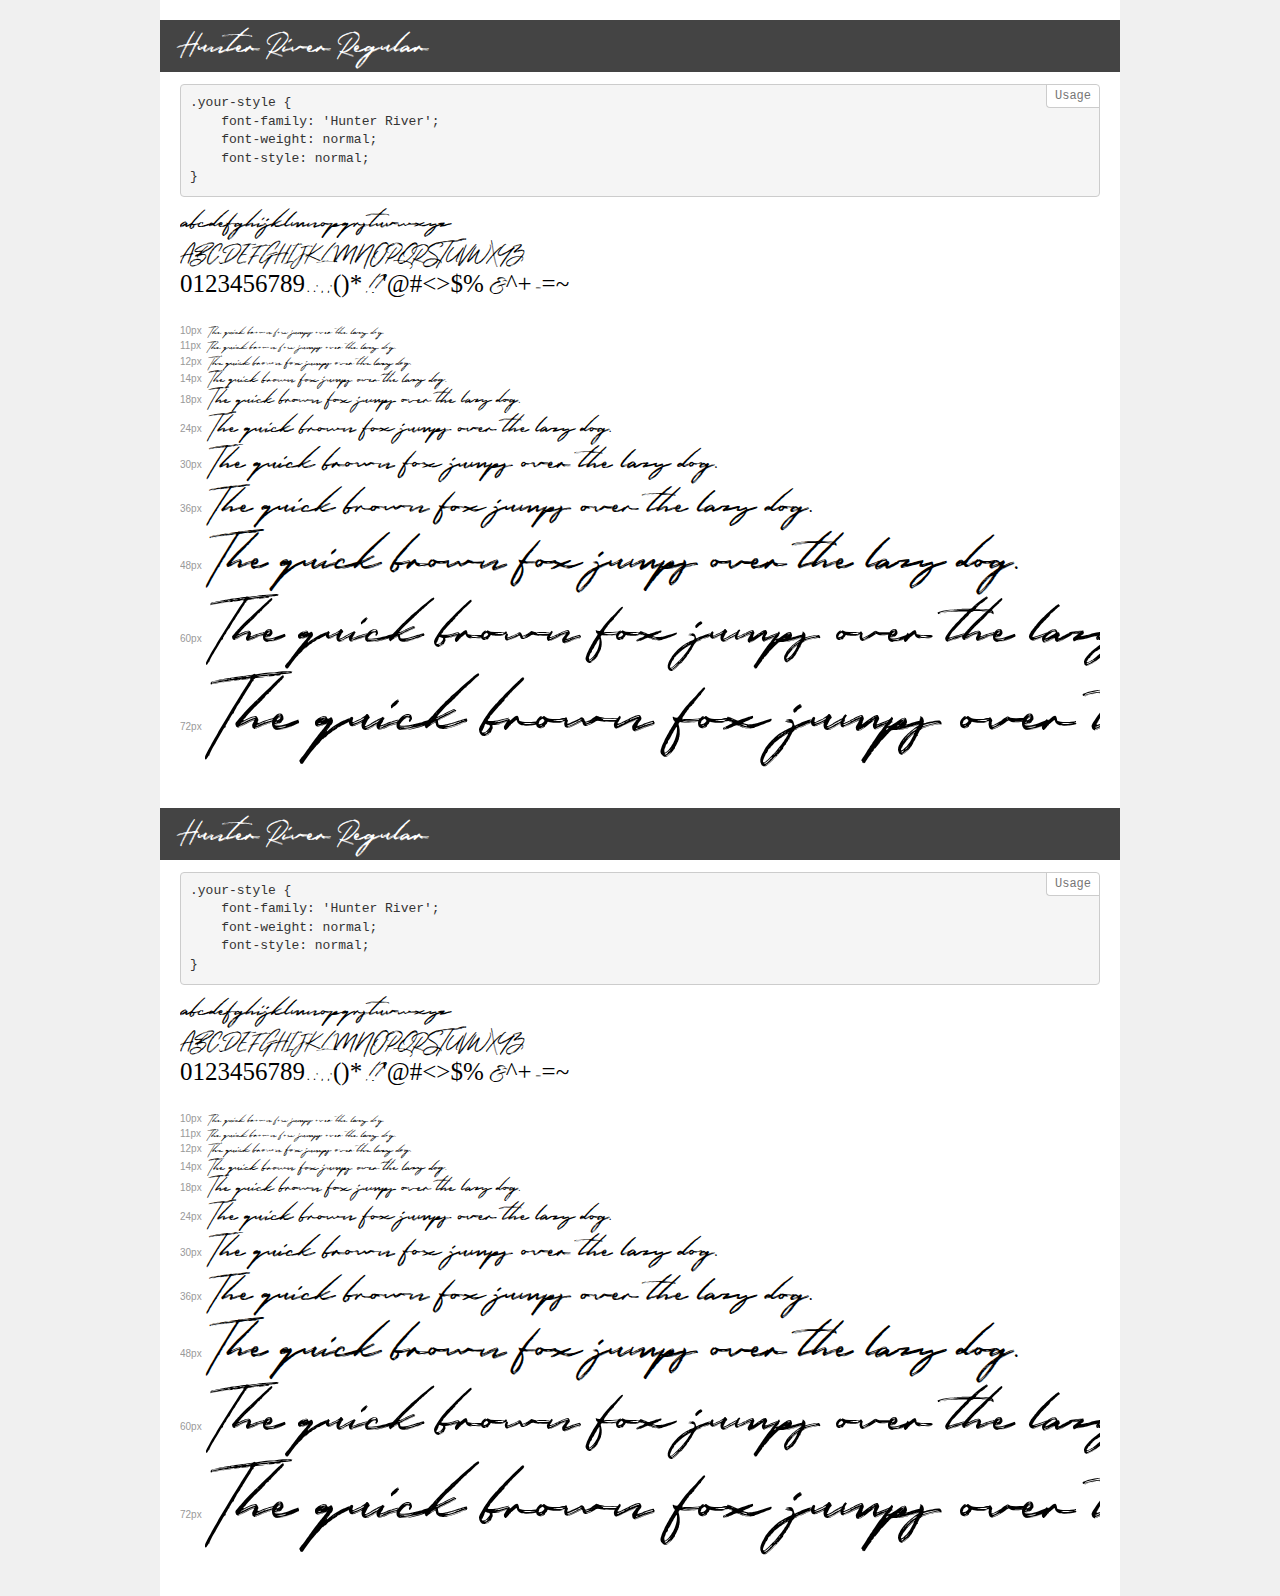
<file: font/demo.html>
<!DOCTYPE html>
<html lang="en">
<head>
    <meta charset="utf-8">
    <meta http-equiv="X-UA-Compatible" content="IE=edge">
    <meta name="viewport" content="width=device-width, initial-scale=1">
    <meta name="robots" content="noindex, noarchive">
    <meta name="format-detection" content="telephone=no">
    <title>Transfonter demo</title>
    <link href="stylesheet.css" rel="stylesheet">
    <style>
        /*
        http://meyerweb.com/eric/tools/css/reset/
        v2.0 | 20110126
        License: none (public domain)
        */
        html, body, div, span, applet, object, iframe,
        h1, h2, h3, h4, h5, h6, p, blockquote, pre,
        a, abbr, acronym, address, big, cite, code,
        del, dfn, em, img, ins, kbd, q, s, samp,
        small, strike, strong, sub, sup, tt, var,
        b, u, i, center,
        dl, dt, dd, ol, ul, li,
        fieldset, form, label, legend,
        table, caption, tbody, tfoot, thead, tr, th, td,
        article, aside, canvas, details, embed,
        figure, figcaption, footer, header, hgroup,
        menu, nav, output, ruby, section, summary,
        time, mark, audio, video {
            margin: 0;
            padding: 0;
            border: 0;
            font-size: 100%;
            font: inherit;
            vertical-align: baseline;
        }
        /* HTML5 display-role reset for older browsers */
        article, aside, details, figcaption, figure,
        footer, header, hgroup, menu, nav, section {
            display: block;
        }
        body {
            line-height: 1;
        }
        ol, ul {
            list-style: none;
        }
        blockquote, q {
            quotes: none;
        }
        blockquote:before, blockquote:after,
        q:before, q:after {
            content: '';
            content: none;
        }
        table {
            border-collapse: collapse;
            border-spacing: 0;
        }
        /* demo styles */
        body {
            background: #f0f0f0;
            color: #000;
        }
        .page {
            background: #fff;
            width: 920px;
            margin: 0 auto;
            padding: 20px 20px 0 20px;
            overflow: hidden;
        }
        .font-container {
            overflow-x: auto;
            overflow-y: hidden;
            margin-bottom: 40px;
            line-height: 1.3;
            white-space: nowrap;
            padding-bottom: 5px;
        }
        h1 {
            position: relative;
            background: #444;
            font-size: 32px;
            color: #fff;
            padding: 10px 20px;
            margin: 0 -20px 12px -20px;
        }
        .letters {
            font-size: 25px;
            margin-bottom: 20px;
        }
        .s10:before {
            content: '10px';
        }
        .s11:before {
            content: '11px';
        }
        .s12:before {
            content: '12px';
        }
        .s14:before {
            content: '14px';
        }
        .s18:before {
            content: '18px';
        }
        .s24:before {
            content: '24px';
        }
        .s30:before {
            content: '30px';
        }
        .s36:before {
            content: '36px';
        }
        .s48:before {
            content: '48px';
        }
        .s60:before {
            content: '60px';
        }
        .s72:before {
            content: '72px';
        }
        .s10:before, .s11:before, .s12:before, .s14:before,
        .s18:before, .s24:before, .s30:before, .s36:before,
        .s48:before, .s60:before, .s72:before {
            font-family: Arial, sans-serif;
            font-size: 10px;
            font-weight: normal;
            font-style: normal;
            color: #999;
            padding-right: 6px;
        }
        pre {
            display: block;
            position: relative;
            padding: 9px;
            margin: 0 0 10px;
            font-family: Monaco, Menlo, Consolas, "Courier New", monospace;
            font-size: 13px;
            line-height: 1.428571429;
            color: #333;
            font-weight: normal;
            font-style: normal;
            background-color: #f5f5f5;
            border: 1px solid #ccc;
            overflow-x: auto;
            border-radius: 4px;
        }
        pre:after {
            display: block;
            position: absolute;
            right: 0;
            top: 0;
            content: 'Usage';
            line-height: 1;
            padding: 5px 8px;
            font-size: 12px;
            color: #767676;
            background-color: #fff;
            border: 1px solid #ccc;
            border-right: none;
            border-top: none;
            border-radius: 0 4px 0 4px;
            z-index: 10;
        }
        /* responsive */
        @media (max-width: 959px) {
            .page {
                width: auto;
                margin: 0;
            }
        }
    </style>
</head>
<body class="darkness">
<div class="page">
    <div class="demo">
        <h1 style="font-family: 'Hunter River'; font-weight: normal; font-style: normal;">Hunter River Regular</h1>
        <pre>.your-style {
    font-family: 'Hunter River';
    font-weight: normal;
    font-style: normal;
}</pre>
        <div class="font-container" style="font-family: 'Hunter River'; font-weight: normal; font-style: normal;">
            <p class="letters">
                abcdefghijklmnopqrstuvwxyz<br>
ABCDEFGHIJKLMNOPQRSTUVWXYZ<br>
                0123456789.:,;()*!?'@#<>$%&^+-=~
            </p>
            <p class="s10" style="font-size: 10px;">The quick brown fox jumps over the lazy dog.</p>
            <p class="s11" style="font-size: 11px;">The quick brown fox jumps over the lazy dog.</p>
            <p class="s12" style="font-size: 12px;">The quick brown fox jumps over the lazy dog.</p>
            <p class="s14" style="font-size: 14px;">The quick brown fox jumps over the lazy dog.</p>
            <p class="s18" style="font-size: 18px;">The quick brown fox jumps over the lazy dog.</p>
            <p class="s24" style="font-size: 24px;">The quick brown fox jumps over the lazy dog.</p>
            <p class="s30" style="font-size: 30px;">The quick brown fox jumps over the lazy dog.</p>
            <p class="s36" style="font-size: 36px;">The quick brown fox jumps over the lazy dog.</p>
            <p class="s48" style="font-size: 48px;">The quick brown fox jumps over the lazy dog.</p>
            <p class="s60" style="font-size: 60px;">The quick brown fox jumps over the lazy dog.</p>
            <p class="s72" style="font-size: 72px;">The quick brown fox jumps over the lazy dog.</p>
        </div>
    </div>
    <div class="demo">
        <h1 style="font-family: 'Hunter River'; font-weight: normal; font-style: normal;">Hunter River Regular</h1>
        <pre>.your-style {
    font-family: 'Hunter River';
    font-weight: normal;
    font-style: normal;
}</pre>
        <div class="font-container" style="font-family: 'Hunter River'; font-weight: normal; font-style: normal;">
            <p class="letters">
                abcdefghijklmnopqrstuvwxyz<br>
ABCDEFGHIJKLMNOPQRSTUVWXYZ<br>
                0123456789.:,;()*!?'@#<>$%&^+-=~
            </p>
            <p class="s10" style="font-size: 10px;">The quick brown fox jumps over the lazy dog.</p>
            <p class="s11" style="font-size: 11px;">The quick brown fox jumps over the lazy dog.</p>
            <p class="s12" style="font-size: 12px;">The quick brown fox jumps over the lazy dog.</p>
            <p class="s14" style="font-size: 14px;">The quick brown fox jumps over the lazy dog.</p>
            <p class="s18" style="font-size: 18px;">The quick brown fox jumps over the lazy dog.</p>
            <p class="s24" style="font-size: 24px;">The quick brown fox jumps over the lazy dog.</p>
            <p class="s30" style="font-size: 30px;">The quick brown fox jumps over the lazy dog.</p>
            <p class="s36" style="font-size: 36px;">The quick brown fox jumps over the lazy dog.</p>
            <p class="s48" style="font-size: 48px;">The quick brown fox jumps over the lazy dog.</p>
            <p class="s60" style="font-size: 60px;">The quick brown fox jumps over the lazy dog.</p>
            <p class="s72" style="font-size: 72px;">The quick brown fox jumps over the lazy dog.</p>
        </div>
    </div>
</div>
</body>
</html>
</file>
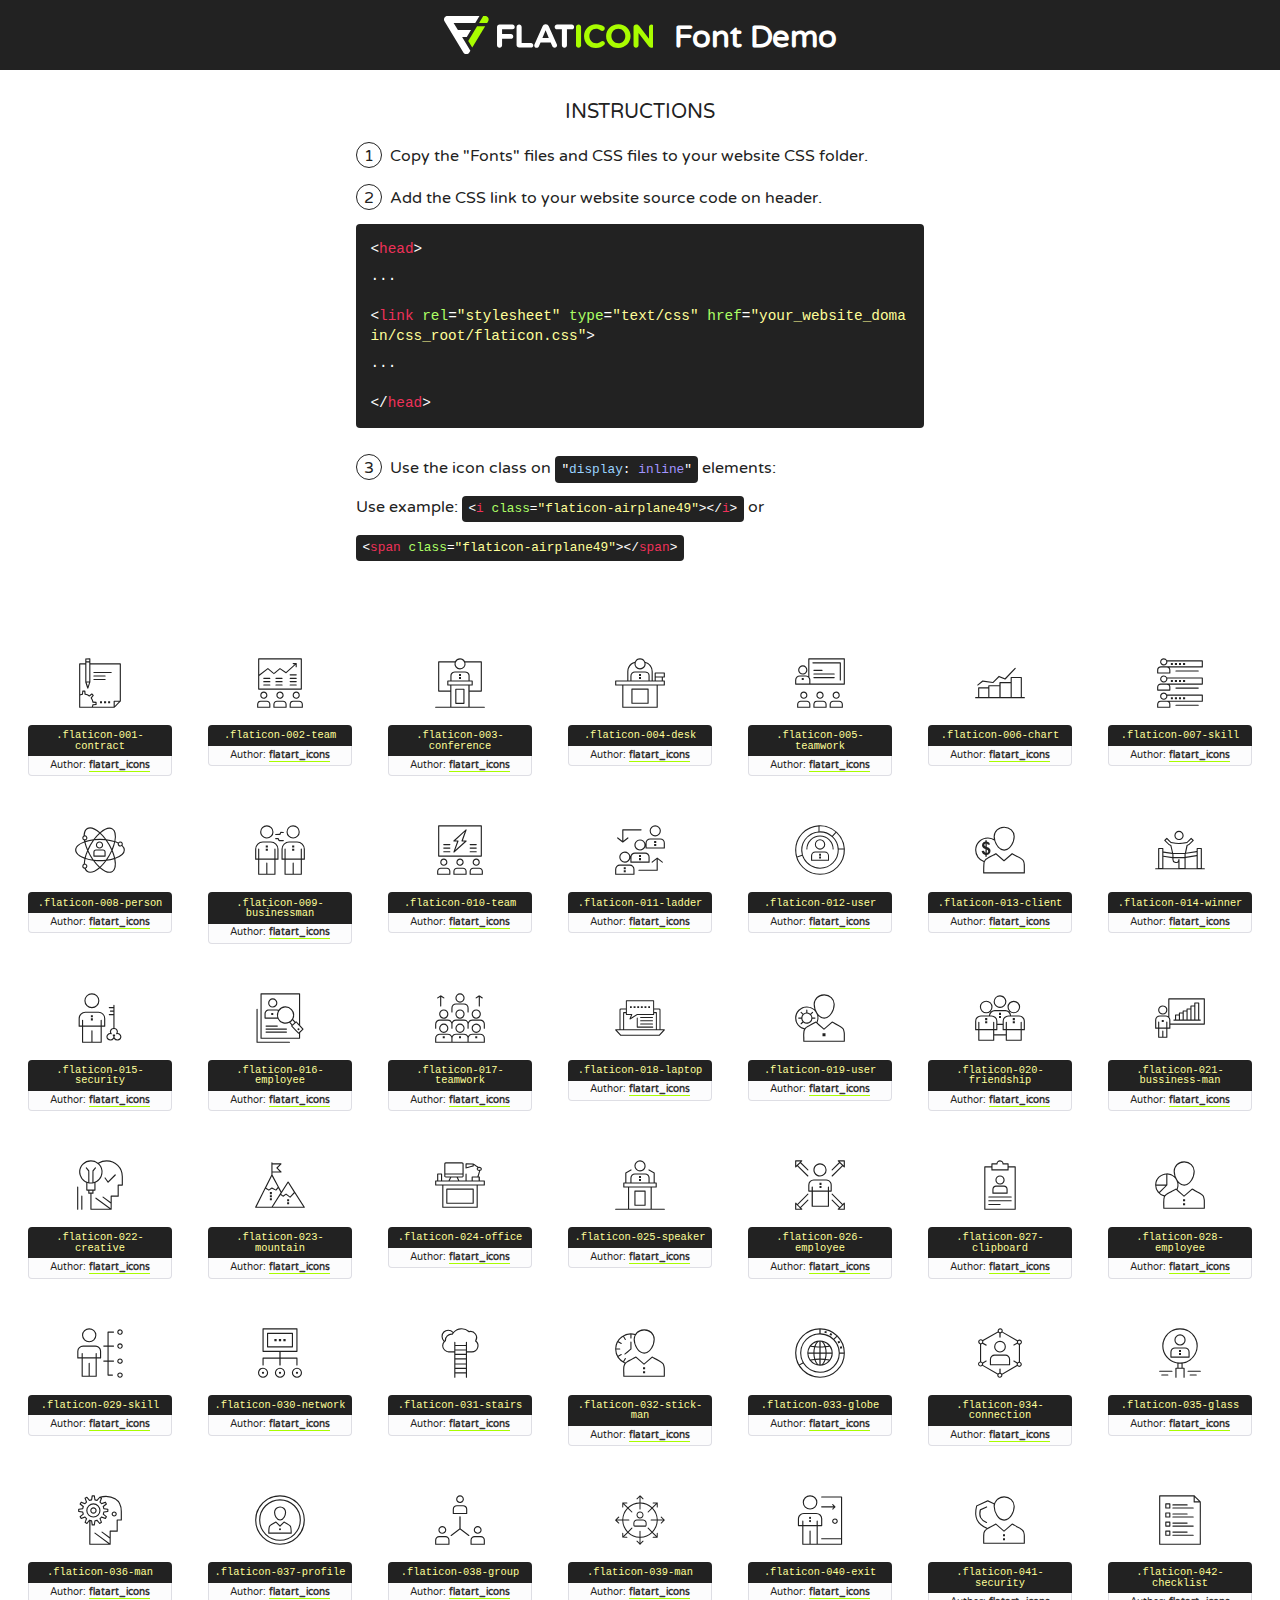
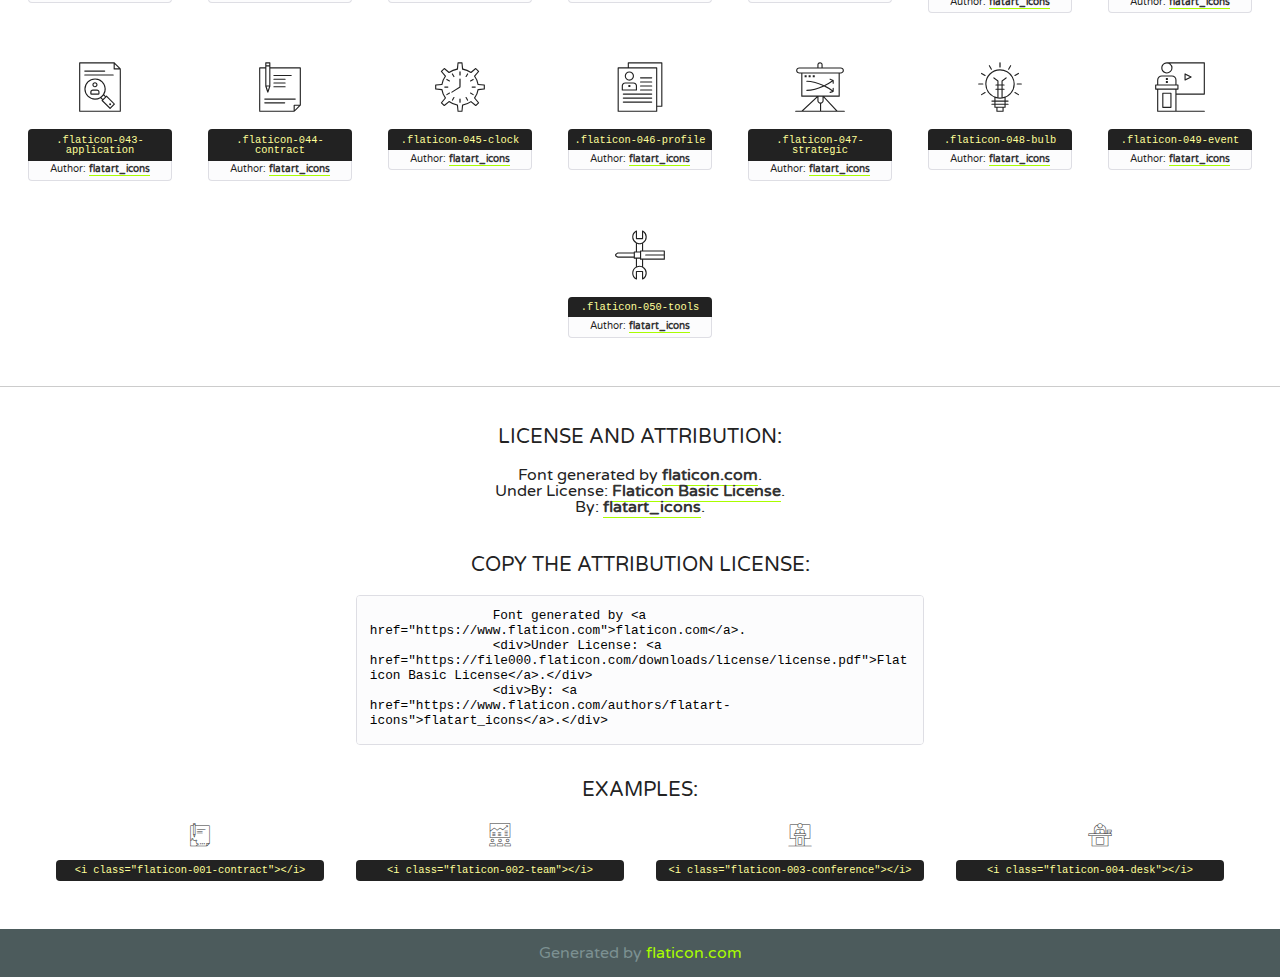
<file: icon-fonts/flaticon/flaticon.html>
<!DOCTYPE html>
<!--
  Flaticon icon font: Flaticon
  Creation date: 27/09/2019 07:05
-->
<html>
    <!DOCTYPE html>

    <head>
        <title>Flaticon WebFont</title>
        <link href="http://fonts.googleapis.com/css?family=Varela+Round" rel="stylesheet" type="text/css" />
        <link rel="stylesheet" type="text/css" href="flaticon.css">
        <meta charset="UTF-8">
        <style>
            html, body, div, span, applet, object, iframe,
            h1, h2, h3, h4, h5, h6, p, blockquote, pre,
            a, abbr, acronym, address, big, cite, code,
            del, dfn, em, img, ins, kbd, q, s, samp,
            small, strike, strong, sub, sup, tt, var,
            b, u, i, center,
            dl, dt, dd, ol, ul, li,
            fieldset, form, label, legend,
            table, caption, tbody, tfoot, thead, tr, th, td,
            article, aside, canvas, details, embed,
            figure, figcaption, footer, header, hgroup,
            menu, nav, output, ruby, section, summary,
            time, mark, audio, video {
                margin: 0;
                padding: 0;
                border: 0;
                font-size: 100%;
                font: inherit;
                vertical-align: baseline;
            }
            /* HTML5 display-role reset for older browsers */
            article, aside, details, figcaption, figure,
            footer, header, hgroup, menu, nav, section {
                display: block;
            }
            body {
                line-height: 1;
            }
            ol, ul {
                list-style: none;
            }
            blockquote, q {
                quotes: none;
            }
            blockquote:before, blockquote:after,
            q:before, q:after {
                content: '';
                content: none;
            }
            table {
                border-collapse: collapse;
                border-spacing: 0;
            }
            body {
                font-family: 'Varela Round', Helvetica, Arial, sans-serif;
                font-size: 16px;
                color: #222;
            }
            a {
                color: #333;
                border-bottom: 1px solid #a9fd00;
                font-weight: bold;
                text-decoration: none;
            }
            * {
                -moz-box-sizing: border-box;
                -webkit-box-sizing: border-box;
                box-sizing: border-box;
                margin: 0;
                padding: 0;
            }
            [class^="flaticon-"]:before, [class*=" flaticon-"]:before, [class^="flaticon-"]:after, [class*=" flaticon-"]:after {
                font-family: Flaticon;
                font-size: 30px;
                font-style: normal;
                margin-left: 20px;
                color: #333;
            }
            .wrapper {
                max-width: 600px;
                margin: auto;
                padding: 0 1em;
            }
            .title {
                font-size: 1.25em;
                text-align: center;
                margin-bottom: 1em;
                text-transform: uppercase;
            }
            header {
                text-align: center;
                background-color: #222;
                color: #fff;
                padding: 1em;
            }
            header .logo {
                width: 210px;
                height: 38px;
                display: inline-block;
                vertical-align: middle;
                margin-right: 1em;
                border: none;
            }
            header strong {
                font-size: 1.95em;
                font-weight: bold;
                vertical-align: middle;
                margin-top: 5px;
                display: inline-block;
            }
            .demo {
                margin: 2em auto;
                line-height: 1.25em;
            }
            .demo ul li {
                margin-bottom: 1em;
            }
            .demo ul li .num {
                color: #222;
                border-radius: 20px;
                display: inline-block;
                width: 26px;
                padding: 3px;
                height: 26px;
                text-align: center;
                margin-right: 0.5em;
                border: 1px solid #222;
            }
            .demo ul li code {
                background-color: #222;
                border-radius: 4px;
                padding: 0.25em 0.5em;
                display: inline-block;
                color: #fff;
                font-family: Consolas,Monaco,Lucida Console,Liberation Mono,DejaVu Sans Mono,Bitstream Vera Sans Mono,Courier New, monospace;
                font-weight: lighter;
                margin-top: 1em;
                font-size: 0.8em;
                word-break: break-all;
            }
            .demo ul li code.big {
                padding: 1em;
                font-size: 0.9em;
            }
            .demo ul li code .red {
                color: #EF3159;
            }
            .demo ul li code .green {
                color: #ACFF65;
            }
            .demo ul li code .yellow {
                color: #FFFF99;
            }
            .demo ul li code .blue {
                color: #99D3FF;
            }
            .demo ul li code .purple {
                color: #A295FF;
            }
            .demo ul li code .dots {
                margin-top: 0.5em;
                display: block;
            }
            #glyphs {
                border-bottom: 1px solid #ccc;
                padding: 2em 0;
                text-align: center;
            }
            .glyph {
                display: inline-block;
                width: 9em;
                margin: 1em;
                text-align: center;
                vertical-align: top;
                background: #FFF;
            }
            .glyph .glyph-icon {
                padding: 10px;
                display: block;
                font-family:"Flaticon";
                font-size: 64px;
                line-height: 1;
            }
            .glyph .glyph-icon:before {
                font-size: 64px;
                color: #222;
                margin-left: 0;
            }
            .class-name {
                font-size: 0.65em;
                background-color: #222;
                color: #fff;
                border-radius: 4px 4px 0 0;
                padding: 0.5em;
                color: #FFFF99;
                font-family: Consolas,Monaco,Lucida Console,Liberation Mono,DejaVu Sans Mono,Bitstream Vera Sans Mono,Courier New, monospace;
            }
            .author-name {
                font-size: 0.6em;
                background-color: #fcfcfd;
                border: 1px solid #DEDEE4;
                border-top: 0;
                border-radius: 0 0 4px 4px;
                padding: 0.5em;
            }
            .class-name:last-child {
                font-size: 10px;
                color:#888;
            }
            .class-name:last-child a {
                font-size: 10px;
                color:#555;
            }
            .class-name:last-child a:hover {
                color:#a9fd00;
            }
            .glyph > input {
                display: block;
                width: 100px;
                margin: 5px auto;
                text-align: center;
                font-size: 12px;
                cursor: text;
            }
            .glyph > input.icon-input {
                font-family:"Flaticon";
                font-size: 16px;
                margin-bottom: 10px;
            }
            .attribution .title {
                margin-top: 2em;
            }
            .attribution textarea {
                background-color: #fcfcfd;
                padding: 1em;
                border: none;
                box-shadow: none;
                border: 1px solid #DEDEE4;
                border-radius: 4px;
                resize: none;
                width: 100%;
                height: 150px;
                font-size: 0.8em;
                font-family: Consolas,Monaco,Lucida Console,Liberation Mono,DejaVu Sans Mono,Bitstream Vera Sans Mono,Courier New, monospace;
                -webkit-appearance: none;
            }
            .iconsuse {
                margin: 2em auto;
                text-align: center;
                max-width: 1200px;
            }
            .iconsuse:after {
                content: '';
                display: table;
                clear: both;
            }
            .iconsuse .image {
                float: left;
                width: 25%;
                padding: 0 1em;
            }
            .iconsuse .image p {
                margin-bottom: 1em;
            }
            .iconsuse .image span {
                display: block;
                font-size: 0.65em;
                background-color: #222;
                color: #fff;
                border-radius: 4px;
                padding: 0.5em;
                color: #FFFF99;
                margin-top: 1em;
                font-family: Consolas,Monaco,Lucida Console,Liberation Mono,DejaVu Sans Mono,Bitstream Vera Sans Mono,Courier New, monospace;
            }
            #footer {
                text-align: center;
                background-color: #4C5B5C;
                color: #7c9192;
                padding: 1em;
            }
            #footer a {
                border: none;
                color: #a9fd00;
                font-weight: normal;
            }
            @media (max-width: 960px) {
                .iconsuse .image {
                    width: 50%;
                }
            }
            @media (max-width: 560px) {
                .iconsuse .image {
                    width: 100%;
                }
            }
            .attrDiv {

            }
        </style>
        <link rel="stylesheet" href="flaticon.css">
    </head>

    <body class="characters-off">
        <header>
            <a href="https://www.flaticon.com" target="_blank" class="logo">
                <svg version="1.1" xmlns="http://www.w3.org/2000/svg" xmlns:xlink="http://www.w3.org/1999/xlink" xmlns:a="http://ns.adobe.com/AdobeSVGViewerExtensions/3.0/" viewBox="0 0 560.875 102.036" enable-background="new 0 0 560.875 102.036" xml:space="preserve">
                        <defs>
                        </defs>
                        <g>
                            <g class="letters">
                                <path fill="#ffffff" d="M141.596,29.675c0-3.777,2.985-6.767,6.764-6.767h34.438c3.426,0,6.15,2.728,6.15,6.15
                                c0,3.43-2.724,6.149-6.15,6.149h-27.674v13.091h23.719c3.429,0,6.151,2.724,6.151,6.15c0,3.43-2.723,6.149-6.151,6.149h-23.719
                                v17.574c0,3.773-2.986,6.761-6.764,6.761c-3.779,0-6.764-2.989-6.764-6.761V29.675z"></path>
                                <path fill="#ffffff" d="M193.844,29.149c0-3.781,2.985-6.767,6.764-6.767c3.776,0,6.763,2.985,6.763,6.767v42.957h25.039
                                c3.426,0,6.149,2.726,6.149,6.153c0,3.425-2.723,6.15-6.149,6.15h-31.802c-3.779,0-6.764-2.986-6.764-6.768V29.149z"></path>
                                <path fill="#ffffff" d="M241.891,75.71l21.438-48.407c1.492-3.341,4.215-5.357,7.906-5.357h0.792
                                c3.686,0,6.323,2.017,7.815,5.357l21.439,48.407c0.436,0.967,0.701,1.845,0.701,2.723c0,3.602-2.809,6.501-6.414,6.501
                                c-3.161,0-5.269-1.845-6.499-4.655l-4.132-9.661h-27.059l-4.301,10.102c-1.144,2.631-3.426,4.214-6.237,4.214
                                c-3.517,0-6.24-2.81-6.24-6.325C241.1,77.64,241.451,76.677,241.891,75.71z M279.932,58.666l-8.521-20.297l-8.526,20.297H279.932
                                z"></path>
                                <path fill="#ffffff" d="M314.864,35.387H301.86c-3.429,0-6.239-2.813-6.239-6.238c0-3.429,2.811-6.24,6.239-6.24h39.533
                                c3.426,0,6.237,2.811,6.237,6.24c0,3.425-2.811,6.238-6.237,6.238h-13.001v42.785c0,3.773-2.99,6.761-6.764,6.761
                                c-3.779,0-6.764-2.989-6.764-6.761V35.387z"></path>
                                <path fill="#A9FD00" d="M352.615,29.149c0-3.781,2.985-6.767,6.767-6.767c3.774,0,6.761,2.985,6.761,6.767v49.024
                                c0,3.773-2.987,6.761-6.761,6.761c-3.781,0-6.767-2.989-6.767-6.761V29.149z"></path>
                                <path fill="#A9FD00" d="M374.132,53.836v-0.179c0-17.481,13.178-31.801,32.065-31.801c9.22,0,15.459,2.458,20.557,6.238
                                c1.402,1.054,2.637,2.985,2.637,5.357c0,3.692-2.985,6.59-6.681,6.59c-1.845,0-3.071-0.702-4.044-1.319
                                c-3.776-2.813-7.729-4.393-12.562-4.393c-10.364,0-17.831,8.611-17.831,19.154v0.173c0,10.542,7.291,19.329,17.831,19.329
                                c5.715,0,9.492-1.756,13.359-4.834c1.049-0.874,2.458-1.491,4.039-1.491c3.429,0,6.325,2.813,6.325,6.236
                                c0,2.106-1.056,3.78-2.282,4.834c-5.539,4.834-12.036,7.733-21.878,7.733C387.572,85.464,374.132,71.493,374.132,53.836z"></path>
                                <path fill="#A9FD00" d="M433.009,53.836v-0.179c0-17.481,13.79-31.801,32.766-31.801c18.981,0,32.592,14.143,32.592,31.628v0.173
                                c0,17.483-13.785,31.807-32.769,31.807C446.625,85.464,433.009,71.32,433.009,53.836z M484.224,53.836v-0.179
                                c0-10.539-7.725-19.326-18.626-19.326c-10.893,0-18.449,8.611-18.449,19.154v0.173c0,10.542,7.73,19.329,18.626,19.329
                                C476.676,72.986,484.224,64.378,484.224,53.836z"></path>
                                <path fill="#A9FD00" d="M506.233,29.321c0-3.774,2.99-6.763,6.767-6.763h1.401c3.252,0,5.183,1.583,7.029,3.953l26.093,34.265
                                V29.059c0-3.692,2.99-6.677,6.681-6.677c3.683,0,6.671,2.985,6.671,6.677v48.934c0,3.78-2.987,6.765-6.764,6.765h-0.436
                                c-3.257,0-5.188-1.581-7.034-3.953l-27.056-35.492v32.944c0,3.687-2.985,6.676-6.678,6.676c-3.683,0-6.673-2.989-6.673-6.676
                                V29.321z"></path>
                            </g>
                            <g class="insignia">
                                <path fill="#ffffff" d="M48.372,56.137h12.517l11.156-18.537H37.186L25.688,18.539h57.825L94.668,0H9.271
                                C5.925,0,2.842,1.801,1.198,4.716c-1.644,2.907-1.593,6.482,0.134,9.343l50.38,83.501c1.678,2.781,4.689,4.476,7.938,4.476
                                c3.246,0,6.257-1.695,7.935-4.476l2.898-4.804L48.372,56.137z"></path>
                                <g class="i">
                                    <path fill="#A9FD00" d="M93.575,18.539h0.031v0.004l21.652,0.004l2.705-4.488c1.727-2.861,1.778-6.436,0.133-9.343
                                    C116.454,1.801,113.371,0,110.026,0h-5.294L93.575,18.539z"></path>
                                    <polygon fill="#A9FD00" points="88.291,27.356 64.725,66.486 75.519,84.404 109.942,27.356"></polygon>
                                </g>
                            </g>
                        </g>
                    </svg>
            </a>
            <strong>Font Demo</strong>
        </header>

        <section class="demo wrapper">
            <p class="title">Instructions</p>
            <ul>
                <li>
                    <span class="num">1</span>Copy the "Fonts" files and CSS files to your website CSS folder.
                </li>
                <li>
                    <span class="num">2</span>Add the CSS link to your website source code on header.
                    <code class="big">
                        &lt;<span class="red">head</span>&gt;
                        <br/><span class="dots">...</span>
                        <br/>&lt;<span class="red">link</span> <span class="green">rel</span>=<span class="yellow">"stylesheet"</span> <span class="green">type</span>=<span class="yellow">"text/css"</span> <span class="green">href</span>=<span class="yellow">"your_website_domain/css_root/flaticon.css"</span>&gt;
                        <br/><span class="dots">...</span>
                        <br/>&lt;/<span class="red">head</span>&gt;
                    </code>
                </li>

                <li>
                    <p>
                        <span class="num">3</span>Use the icon class on <code>"<span class="blue">display</span>:<span class="purple"> inline</span>"</code> elements:
                        <br />
                        Use example:
                        <code>
                            &lt;<span class="red">i</span> <span class="green">class</span>=<span class="yellow">&quot;flaticon-airplane49&quot;</span>&gt;&lt;/<span class="red">i</span>&gt;
                        </code> or
                        <code>&lt;<span class="red">span</span> <span class="green">class</span>=<span class="yellow">&quot;flaticon-airplane49&quot;</span>&gt;&lt;/<span class="red">span</span>&gt;</code>
                    </p>
                </li>
            </ul>
        </section>

        <section id="glyphs">
            
            <div class="glyph"><div class="glyph-icon flaticon-001-contract"></div>
                <div class="class-name">.flaticon-001-contract</div>
                <div class="author-name">Author: <a href="https://www.flaticon.com/authors/flatart-icons" title="flatart_icons">flatart_icons</a> </div>
            </div>
            
            <div class="glyph"><div class="glyph-icon flaticon-002-team"></div>
                <div class="class-name">.flaticon-002-team</div>
                <div class="author-name">Author: <a href="https://www.flaticon.com/authors/flatart-icons" title="flatart_icons">flatart_icons</a> </div>
            </div>
            
            <div class="glyph"><div class="glyph-icon flaticon-003-conference"></div>
                <div class="class-name">.flaticon-003-conference</div>
                <div class="author-name">Author: <a href="https://www.flaticon.com/authors/flatart-icons" title="flatart_icons">flatart_icons</a> </div>
            </div>
            
            <div class="glyph"><div class="glyph-icon flaticon-004-desk"></div>
                <div class="class-name">.flaticon-004-desk</div>
                <div class="author-name">Author: <a href="https://www.flaticon.com/authors/flatart-icons" title="flatart_icons">flatart_icons</a> </div>
            </div>
            
            <div class="glyph"><div class="glyph-icon flaticon-005-teamwork"></div>
                <div class="class-name">.flaticon-005-teamwork</div>
                <div class="author-name">Author: <a href="https://www.flaticon.com/authors/flatart-icons" title="flatart_icons">flatart_icons</a> </div>
            </div>
            
            <div class="glyph"><div class="glyph-icon flaticon-006-chart"></div>
                <div class="class-name">.flaticon-006-chart</div>
                <div class="author-name">Author: <a href="https://www.flaticon.com/authors/flatart-icons" title="flatart_icons">flatart_icons</a> </div>
            </div>
            
            <div class="glyph"><div class="glyph-icon flaticon-007-skill"></div>
                <div class="class-name">.flaticon-007-skill</div>
                <div class="author-name">Author: <a href="https://www.flaticon.com/authors/flatart-icons" title="flatart_icons">flatart_icons</a> </div>
            </div>
            
            <div class="glyph"><div class="glyph-icon flaticon-008-person"></div>
                <div class="class-name">.flaticon-008-person</div>
                <div class="author-name">Author: <a href="https://www.flaticon.com/authors/flatart-icons" title="flatart_icons">flatart_icons</a> </div>
            </div>
            
            <div class="glyph"><div class="glyph-icon flaticon-009-businessman"></div>
                <div class="class-name">.flaticon-009-businessman</div>
                <div class="author-name">Author: <a href="https://www.flaticon.com/authors/flatart-icons" title="flatart_icons">flatart_icons</a> </div>
            </div>
            
            <div class="glyph"><div class="glyph-icon flaticon-010-team"></div>
                <div class="class-name">.flaticon-010-team</div>
                <div class="author-name">Author: <a href="https://www.flaticon.com/authors/flatart-icons" title="flatart_icons">flatart_icons</a> </div>
            </div>
            
            <div class="glyph"><div class="glyph-icon flaticon-011-ladder"></div>
                <div class="class-name">.flaticon-011-ladder</div>
                <div class="author-name">Author: <a href="https://www.flaticon.com/authors/flatart-icons" title="flatart_icons">flatart_icons</a> </div>
            </div>
            
            <div class="glyph"><div class="glyph-icon flaticon-012-user"></div>
                <div class="class-name">.flaticon-012-user</div>
                <div class="author-name">Author: <a href="https://www.flaticon.com/authors/flatart-icons" title="flatart_icons">flatart_icons</a> </div>
            </div>
            
            <div class="glyph"><div class="glyph-icon flaticon-013-client"></div>
                <div class="class-name">.flaticon-013-client</div>
                <div class="author-name">Author: <a href="https://www.flaticon.com/authors/flatart-icons" title="flatart_icons">flatart_icons</a> </div>
            </div>
            
            <div class="glyph"><div class="glyph-icon flaticon-014-winner"></div>
                <div class="class-name">.flaticon-014-winner</div>
                <div class="author-name">Author: <a href="https://www.flaticon.com/authors/flatart-icons" title="flatart_icons">flatart_icons</a> </div>
            </div>
            
            <div class="glyph"><div class="glyph-icon flaticon-015-security"></div>
                <div class="class-name">.flaticon-015-security</div>
                <div class="author-name">Author: <a href="https://www.flaticon.com/authors/flatart-icons" title="flatart_icons">flatart_icons</a> </div>
            </div>
            
            <div class="glyph"><div class="glyph-icon flaticon-016-employee"></div>
                <div class="class-name">.flaticon-016-employee</div>
                <div class="author-name">Author: <a href="https://www.flaticon.com/authors/flatart-icons" title="flatart_icons">flatart_icons</a> </div>
            </div>
            
            <div class="glyph"><div class="glyph-icon flaticon-017-teamwork"></div>
                <div class="class-name">.flaticon-017-teamwork</div>
                <div class="author-name">Author: <a href="https://www.flaticon.com/authors/flatart-icons" title="flatart_icons">flatart_icons</a> </div>
            </div>
            
            <div class="glyph"><div class="glyph-icon flaticon-018-laptop"></div>
                <div class="class-name">.flaticon-018-laptop</div>
                <div class="author-name">Author: <a href="https://www.flaticon.com/authors/flatart-icons" title="flatart_icons">flatart_icons</a> </div>
            </div>
            
            <div class="glyph"><div class="glyph-icon flaticon-019-user"></div>
                <div class="class-name">.flaticon-019-user</div>
                <div class="author-name">Author: <a href="https://www.flaticon.com/authors/flatart-icons" title="flatart_icons">flatart_icons</a> </div>
            </div>
            
            <div class="glyph"><div class="glyph-icon flaticon-020-friendship"></div>
                <div class="class-name">.flaticon-020-friendship</div>
                <div class="author-name">Author: <a href="https://www.flaticon.com/authors/flatart-icons" title="flatart_icons">flatart_icons</a> </div>
            </div>
            
            <div class="glyph"><div class="glyph-icon flaticon-021-bussiness-man"></div>
                <div class="class-name">.flaticon-021-bussiness-man</div>
                <div class="author-name">Author: <a href="https://www.flaticon.com/authors/flatart-icons" title="flatart_icons">flatart_icons</a> </div>
            </div>
            
            <div class="glyph"><div class="glyph-icon flaticon-022-creative"></div>
                <div class="class-name">.flaticon-022-creative</div>
                <div class="author-name">Author: <a href="https://www.flaticon.com/authors/flatart-icons" title="flatart_icons">flatart_icons</a> </div>
            </div>
            
            <div class="glyph"><div class="glyph-icon flaticon-023-mountain"></div>
                <div class="class-name">.flaticon-023-mountain</div>
                <div class="author-name">Author: <a href="https://www.flaticon.com/authors/flatart-icons" title="flatart_icons">flatart_icons</a> </div>
            </div>
            
            <div class="glyph"><div class="glyph-icon flaticon-024-office"></div>
                <div class="class-name">.flaticon-024-office</div>
                <div class="author-name">Author: <a href="https://www.flaticon.com/authors/flatart-icons" title="flatart_icons">flatart_icons</a> </div>
            </div>
            
            <div class="glyph"><div class="glyph-icon flaticon-025-speaker"></div>
                <div class="class-name">.flaticon-025-speaker</div>
                <div class="author-name">Author: <a href="https://www.flaticon.com/authors/flatart-icons" title="flatart_icons">flatart_icons</a> </div>
            </div>
            
            <div class="glyph"><div class="glyph-icon flaticon-026-employee"></div>
                <div class="class-name">.flaticon-026-employee</div>
                <div class="author-name">Author: <a href="https://www.flaticon.com/authors/flatart-icons" title="flatart_icons">flatart_icons</a> </div>
            </div>
            
            <div class="glyph"><div class="glyph-icon flaticon-027-clipboard"></div>
                <div class="class-name">.flaticon-027-clipboard</div>
                <div class="author-name">Author: <a href="https://www.flaticon.com/authors/flatart-icons" title="flatart_icons">flatart_icons</a> </div>
            </div>
            
            <div class="glyph"><div class="glyph-icon flaticon-028-employee"></div>
                <div class="class-name">.flaticon-028-employee</div>
                <div class="author-name">Author: <a href="https://www.flaticon.com/authors/flatart-icons" title="flatart_icons">flatart_icons</a> </div>
            </div>
            
            <div class="glyph"><div class="glyph-icon flaticon-029-skill"></div>
                <div class="class-name">.flaticon-029-skill</div>
                <div class="author-name">Author: <a href="https://www.flaticon.com/authors/flatart-icons" title="flatart_icons">flatart_icons</a> </div>
            </div>
            
            <div class="glyph"><div class="glyph-icon flaticon-030-network"></div>
                <div class="class-name">.flaticon-030-network</div>
                <div class="author-name">Author: <a href="https://www.flaticon.com/authors/flatart-icons" title="flatart_icons">flatart_icons</a> </div>
            </div>
            
            <div class="glyph"><div class="glyph-icon flaticon-031-stairs"></div>
                <div class="class-name">.flaticon-031-stairs</div>
                <div class="author-name">Author: <a href="https://www.flaticon.com/authors/flatart-icons" title="flatart_icons">flatart_icons</a> </div>
            </div>
            
            <div class="glyph"><div class="glyph-icon flaticon-032-stick-man"></div>
                <div class="class-name">.flaticon-032-stick-man</div>
                <div class="author-name">Author: <a href="https://www.flaticon.com/authors/flatart-icons" title="flatart_icons">flatart_icons</a> </div>
            </div>
            
            <div class="glyph"><div class="glyph-icon flaticon-033-globe"></div>
                <div class="class-name">.flaticon-033-globe</div>
                <div class="author-name">Author: <a href="https://www.flaticon.com/authors/flatart-icons" title="flatart_icons">flatart_icons</a> </div>
            </div>
            
            <div class="glyph"><div class="glyph-icon flaticon-034-connection"></div>
                <div class="class-name">.flaticon-034-connection</div>
                <div class="author-name">Author: <a href="https://www.flaticon.com/authors/flatart-icons" title="flatart_icons">flatart_icons</a> </div>
            </div>
            
            <div class="glyph"><div class="glyph-icon flaticon-035-glass"></div>
                <div class="class-name">.flaticon-035-glass</div>
                <div class="author-name">Author: <a href="https://www.flaticon.com/authors/flatart-icons" title="flatart_icons">flatart_icons</a> </div>
            </div>
            
            <div class="glyph"><div class="glyph-icon flaticon-036-man"></div>
                <div class="class-name">.flaticon-036-man</div>
                <div class="author-name">Author: <a href="https://www.flaticon.com/authors/flatart-icons" title="flatart_icons">flatart_icons</a> </div>
            </div>
            
            <div class="glyph"><div class="glyph-icon flaticon-037-profile"></div>
                <div class="class-name">.flaticon-037-profile</div>
                <div class="author-name">Author: <a href="https://www.flaticon.com/authors/flatart-icons" title="flatart_icons">flatart_icons</a> </div>
            </div>
            
            <div class="glyph"><div class="glyph-icon flaticon-038-group"></div>
                <div class="class-name">.flaticon-038-group</div>
                <div class="author-name">Author: <a href="https://www.flaticon.com/authors/flatart-icons" title="flatart_icons">flatart_icons</a> </div>
            </div>
            
            <div class="glyph"><div class="glyph-icon flaticon-039-man"></div>
                <div class="class-name">.flaticon-039-man</div>
                <div class="author-name">Author: <a href="https://www.flaticon.com/authors/flatart-icons" title="flatart_icons">flatart_icons</a> </div>
            </div>
            
            <div class="glyph"><div class="glyph-icon flaticon-040-exit"></div>
                <div class="class-name">.flaticon-040-exit</div>
                <div class="author-name">Author: <a href="https://www.flaticon.com/authors/flatart-icons" title="flatart_icons">flatart_icons</a> </div>
            </div>
            
            <div class="glyph"><div class="glyph-icon flaticon-041-security"></div>
                <div class="class-name">.flaticon-041-security</div>
                <div class="author-name">Author: <a href="https://www.flaticon.com/authors/flatart-icons" title="flatart_icons">flatart_icons</a> </div>
            </div>
            
            <div class="glyph"><div class="glyph-icon flaticon-042-checklist"></div>
                <div class="class-name">.flaticon-042-checklist</div>
                <div class="author-name">Author: <a href="https://www.flaticon.com/authors/flatart-icons" title="flatart_icons">flatart_icons</a> </div>
            </div>
            
            <div class="glyph"><div class="glyph-icon flaticon-043-application"></div>
                <div class="class-name">.flaticon-043-application</div>
                <div class="author-name">Author: <a href="https://www.flaticon.com/authors/flatart-icons" title="flatart_icons">flatart_icons</a> </div>
            </div>
            
            <div class="glyph"><div class="glyph-icon flaticon-044-contract"></div>
                <div class="class-name">.flaticon-044-contract</div>
                <div class="author-name">Author: <a href="https://www.flaticon.com/authors/flatart-icons" title="flatart_icons">flatart_icons</a> </div>
            </div>
            
            <div class="glyph"><div class="glyph-icon flaticon-045-clock"></div>
                <div class="class-name">.flaticon-045-clock</div>
                <div class="author-name">Author: <a href="https://www.flaticon.com/authors/flatart-icons" title="flatart_icons">flatart_icons</a> </div>
            </div>
            
            <div class="glyph"><div class="glyph-icon flaticon-046-profile"></div>
                <div class="class-name">.flaticon-046-profile</div>
                <div class="author-name">Author: <a href="https://www.flaticon.com/authors/flatart-icons" title="flatart_icons">flatart_icons</a> </div>
            </div>
            
            <div class="glyph"><div class="glyph-icon flaticon-047-strategic"></div>
                <div class="class-name">.flaticon-047-strategic</div>
                <div class="author-name">Author: <a href="https://www.flaticon.com/authors/flatart-icons" title="flatart_icons">flatart_icons</a> </div>
            </div>
            
            <div class="glyph"><div class="glyph-icon flaticon-048-bulb"></div>
                <div class="class-name">.flaticon-048-bulb</div>
                <div class="author-name">Author: <a href="https://www.flaticon.com/authors/flatart-icons" title="flatart_icons">flatart_icons</a> </div>
            </div>
            
            <div class="glyph"><div class="glyph-icon flaticon-049-event"></div>
                <div class="class-name">.flaticon-049-event</div>
                <div class="author-name">Author: <a href="https://www.flaticon.com/authors/flatart-icons" title="flatart_icons">flatart_icons</a> </div>
            </div>
            
            <div class="glyph"><div class="glyph-icon flaticon-050-tools"></div>
                <div class="class-name">.flaticon-050-tools</div>
                <div class="author-name">Author: <a href="https://www.flaticon.com/authors/flatart-icons" title="flatart_icons">flatart_icons</a> </div>
            </div>
            
        </section>

        <section class="attribution wrapper"   style="text-align:center;">
            <div class="title">License and attribution:</div>
            <div class="attrDiv">Font generated by <a href="https://www.flaticon.com">flaticon.com</a>.</div>
            <div class="attrDiv">Under License: <a href="https://file000.flaticon.com/downloads/license/license.pdf">Flaticon Basic License</a>.</div>
            <div class="attrDiv">By: <a href="https://www.flaticon.com/authors/flatart-icons">flatart_icons</a>.</div>

            <div class="title">Copy the Attribution License:</div>
            <textarea onclick="this.focus();this.select();">
                Font generated by &lt;a href=&quot;https://www.flaticon.com&quot;&gt;flaticon.com&lt;/a&gt;.
                <div>Under License: <a href="https://file000.flaticon.com/downloads/license/license.pdf">Flaticon Basic License</a>.</div>
                <div>By: <a href="https://www.flaticon.com/authors/flatart-icons">flatart_icons</a>.</div>
            </textarea>
        </section>

        <section class="iconsuse">
            <div class="title">Examples:</div>
            
            <div class="image">
                <p>
                    <i class="glyph-icon flaticon-001-contract"></i>
                    <span>&lt;i class=&quot;flaticon-001-contract&quot;&gt;&lt;/i&gt;</span>
                </p>
            </div>
            
            <div class="image">
                <p>
                    <i class="glyph-icon flaticon-002-team"></i>
                    <span>&lt;i class=&quot;flaticon-002-team&quot;&gt;&lt;/i&gt;</span>
                </p>
            </div>
            
            <div class="image">
                <p>
                    <i class="glyph-icon flaticon-003-conference"></i>
                    <span>&lt;i class=&quot;flaticon-003-conference&quot;&gt;&lt;/i&gt;</span>
                </p>
            </div>
            
            <div class="image">
                <p>
                    <i class="glyph-icon flaticon-004-desk"></i>
                    <span>&lt;i class=&quot;flaticon-004-desk&quot;&gt;&lt;/i&gt;</span>
                </p>
            </div>
            
        </section>

        <div id="footer">
            <div>Generated by <a href="https://www.flaticon.com">flaticon.com</a></div>
        </div>
    </body>
</html>
</file>
<file: font/stylesheet.css>
@font-face {
    font-family: 'Hunter River';
    src: url('HunterRiver-Regular.eot');
    src: url('HunterRiver-Regular.eot?#iefix') format('embedded-opentype'),
        url('HunterRiver-Regular.woff2') format('woff2'),
        url('HunterRiver-Regular.woff') format('woff'),
        url('HunterRiver-Regular.ttf') format('truetype'),
        url('HunterRiver-Regular.svg#HunterRiver-Regular') format('svg');
    font-weight: normal;
    font-style: normal;
    font-display: swap;
}

@font-face {
    font-family: 'Hunter River';
    src: url('HunterRiver-Regular_1.eot');
    src: url('HunterRiver-Regular_1.eot?#iefix') format('embedded-opentype'),
        url('HunterRiver-Regular_1.woff2') format('woff2'),
        url('HunterRiver-Regular_1.woff') format('woff'),
        url('HunterRiver-Regular_1.ttf') format('truetype'),
        url('HunterRiver-Regular_1.svg#HunterRiver-Regular') format('svg');
    font-weight: normal;
    font-style: normal;
    font-display: swap;
}
</file>
<file: icon-fonts/flaticon/flaticon.css>
@font-face {
  font-family: "Flaticon";
  src: url("./Flaticon.eot");
  src: url("./Flaticon.eot?#iefix") format("embedded-opentype"),
       url("./Flaticon.woff2") format("woff2"),
       url("./Flaticon.woff") format("woff"),
       url("./Flaticon.ttf") format("truetype"),
       url("./Flaticon.svg#Flaticon") format("svg");
  font-weight: normal;
  font-style: normal;
}

@media screen and (-webkit-min-device-pixel-ratio:0) {
  @font-face {
    font-family: "Flaticon";
    src: url("./Flaticon.svg#Flaticon") format("svg");
  }
}

.fimanager:before {
  display: inline-block;
  font-family: "Flaticon";
  font-style: normal;
  font-weight: normal;
  font-variant: normal;
  line-height: 1;
  text-decoration: inherit;
  text-rendering: optimizeLegibility;
  text-transform: none;
  -moz-osx-font-smoothing: grayscale;
  -webkit-font-smoothing: antialiased;
  font-smoothing: antialiased;
  display: block;
}

.flaticon-001-contract:before { content: "\f100"; }
.flaticon-002-team:before { content: "\f101"; }
.flaticon-003-conference:before { content: "\f102"; }
.flaticon-004-desk:before { content: "\f103"; }
.flaticon-005-teamwork:before { content: "\f104"; }
.flaticon-006-chart:before { content: "\f105"; }
.flaticon-007-skill:before { content: "\f106"; }
.flaticon-008-person:before { content: "\f107"; }
.flaticon-009-businessman:before { content: "\f108"; }
.flaticon-010-team:before { content: "\f109"; }
.flaticon-011-ladder:before { content: "\f10a"; }
.flaticon-012-user:before { content: "\f10b"; }
.flaticon-013-client:before { content: "\f10c"; }
.flaticon-014-winner:before { content: "\f10d"; }
.flaticon-015-security:before { content: "\f10e"; }
.flaticon-016-employee:before { content: "\f10f"; }
.flaticon-017-teamwork:before { content: "\f110"; }
.flaticon-018-laptop:before { content: "\f111"; }
.flaticon-019-user:before { content: "\f112"; }
.flaticon-020-friendship:before { content: "\f113"; }
.flaticon-021-bussiness-man:before { content: "\f114"; }
.flaticon-022-creative:before { content: "\f115"; }
.flaticon-023-mountain:before { content: "\f116"; }
.flaticon-024-office:before { content: "\f117"; }
.flaticon-025-speaker:before { content: "\f118"; }
.flaticon-026-employee:before { content: "\f119"; }
.flaticon-027-clipboard:before { content: "\f11a"; }
.flaticon-028-employee:before { content: "\f11b"; }
.flaticon-029-skill:before { content: "\f11c"; }
.flaticon-030-network:before { content: "\f11d"; }
.flaticon-031-stairs:before { content: "\f11e"; }
.flaticon-032-stick-man:before { content: "\f11f"; }
.flaticon-033-globe:before { content: "\f120"; }
.flaticon-034-connection:before { content: "\f121"; }
.flaticon-035-glass:before { content: "\f122"; }
.flaticon-036-man:before { content: "\f123"; }
.flaticon-037-profile:before { content: "\f124"; }
.flaticon-038-group:before { content: "\f125"; }
.flaticon-039-man:before { content: "\f126"; }
.flaticon-040-exit:before { content: "\f127"; }
.flaticon-041-security:before { content: "\f128"; }
.flaticon-042-checklist:before { content: "\f129"; }
.flaticon-043-application:before { content: "\f12a"; }
.flaticon-044-contract:before { content: "\f12b"; }
.flaticon-045-clock:before { content: "\f12c"; }
.flaticon-046-profile:before { content: "\f12d"; }
.flaticon-047-strategic:before { content: "\f12e"; }
.flaticon-048-bulb:before { content: "\f12f"; }
.flaticon-049-event:before { content: "\f130"; }
.flaticon-050-tools:before { content: "\f131"; }
</file>
